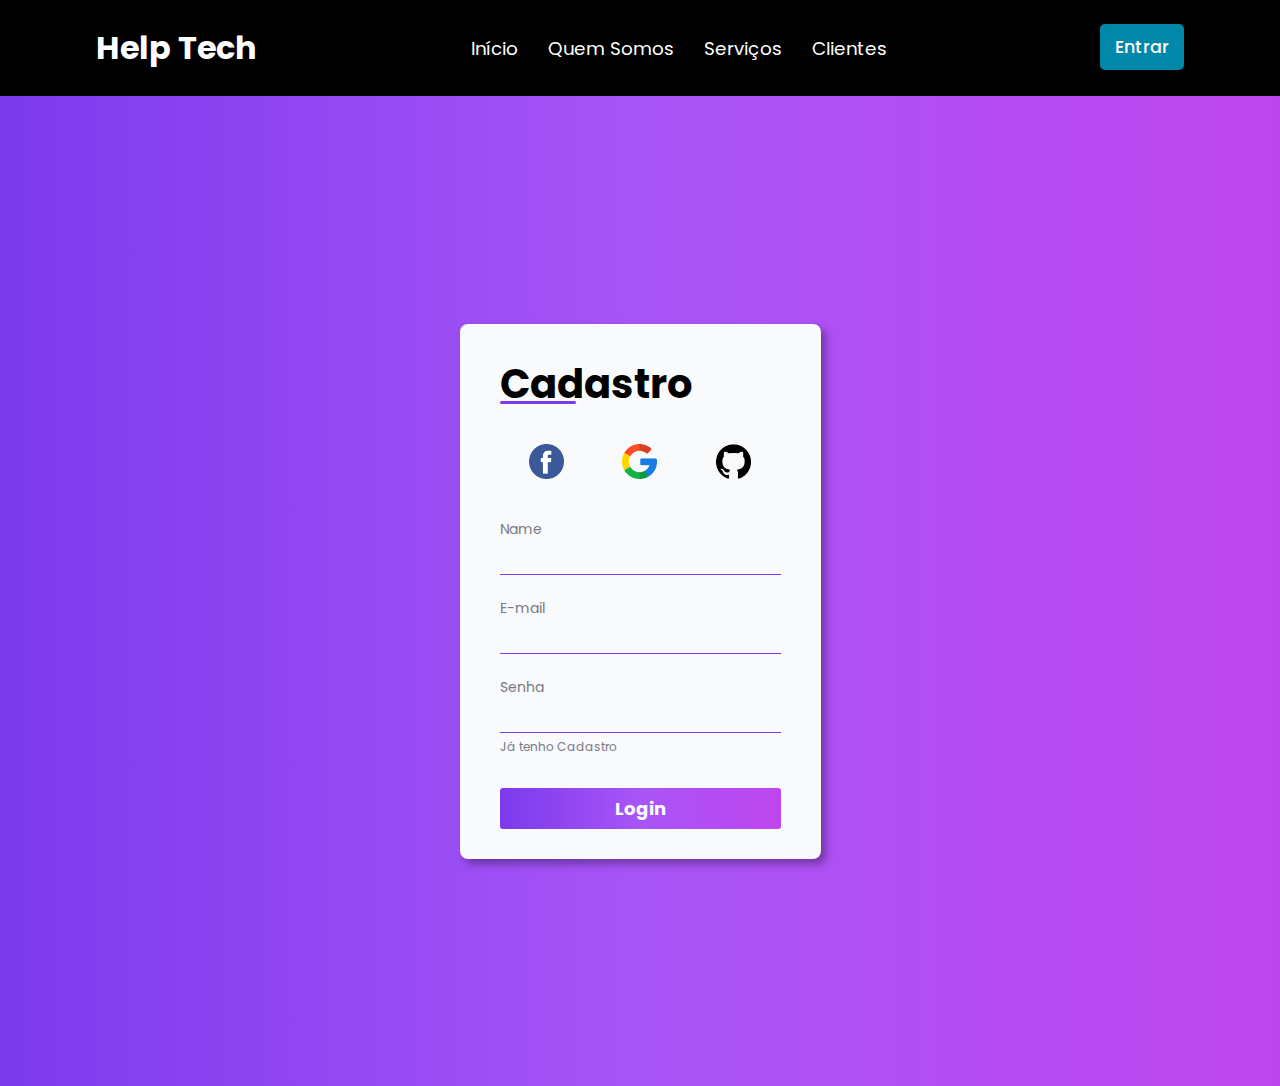
<file: HELPTECH-main/help-tech1/telaCadastro.html>
<!DOCTYPE html>
<html lang="en">
<head>
    <meta charset="UTF-8">
    <meta http-equiv="X-UA-Compatible" content="IE=edge">
    <meta name="viewport" content="width=device-width, initial-scale=1.0">
    <link rel="stylesheet" href="https://cdnjs.cloudflare.com/ajax/libs/font-awesome/6.2.0/css/all.min.css" integrity="sha512-xh6O/CkQoPOWDdYTDqeRdPCVd1SpvCA9XXcUnZS2FmJNp1coAFzvtCN9BmamE+4aHK8yyUHUSCcJHgXloTyT2A==" crossorigin="anonymous" referrerpolicy="no-referrer" />
    
    <link rel="stylesheet" href="telaCadastro.css">
    
    <title>Login Dark/Light Mode</title>
</head>
<body>
    <header>
        <nav class="nav-bar">
            <div class="logo">
                <h1>Help Tech</h1>
            </div>
            <div class="nav-list">
                <ul>
                    <li class="nav-item"><a href="index.html #home" class="nav-link">Início</a></li>
                    <li class="nav-item"><a href="index.html #somos" class="nav-link">Quem Somos</a></li>
                    <li class="nav-item"><a href="index.html #Serviços" class="nav-link"> Serviços</a></li>
                    <li class="nav-item"><a href="index.html #Cliente" class="nav-link">Clientes</a></li>
                </ul>
            </div>
            <div class="login-button">
                <button><a href="telaLogin.html">Entrar</a></button>
            </div>
    
            <div class="mobile-menu-icon">
                <button onclick="menuShow()"><img class="icon" src="menu_white_36dp.svg" alt=""></button>
            </div>
        </nav>
        <div class="mobile-menu">
            <ul>
                <li class="nav-item"><a href="index.html #home" class="nav-link">Início</a></li>
                    <li class="nav-item"><a href="index.html #somos" class="nav-link">Quem Somos</a></li>
                    <li class="nav-item"><a href="index.html #Serviços" class="nav-link"> Serviços</a></li>
                    <li class="nav-item"><a href="index.html #Cliente" class="nav-link">Clientes</a></li>
            </ul>
    
            <div class="login-button">
                <button><a href="telaLogin.html">Entrar</a></button>
            </div>
        </div>
    </header>
    <main id="container">
        <form id="login_form">
         
            <div id="form_header">
                <h1>Cadastro</h1>
                <i id="mode_icon" class="fa-solid fa-moon"></i>
            </div>

          
            <div id="social_media">

                <a href="#">
                    <img src="img/facebook.png" alt="">
                </a>

          
                <a href="#">
                    <img src="img/google.png" alt="Google logo">
                </a>
       
                <a href="#">
                    <img src="img/github.png" alt="">
                </a>
            </div>

       
            <div id="inputs">
              
                <div class="input-box">
                    <label for="name">
                        Name
                        <div class="input-field">
                            <i class="fa-solid fa-user"></i>
                            <input type="text" id="name" name="name">
                        </div>
                    </label>
                </div>
                
        
                <div class="input-box">
                    <label for="email">
                        E-mail
                        <div class="input-field">
                            <i class="fa-solid fa-envelope"></i>
                            <input type="email" id="email" name="email">
                        </div>
                    </label>
                </div>
                
              
                <div class="input-box">
                    <label for="password">
                        Senha
                        <div class="input-field">
                            <i class="fa-solid fa-key"></i>
                            <input type="password" id="password" name="password">
                        </div>
                    </label>
                    
               
                    <div id="forgot_password">
                        <a href="telaLogin.html">
                            Já tenho Cadastro
                        </a>
                    </div>
                </div>
            </div>

      
            <button type="submit" id="login_button">
                Login
            </button>
        </form>
    </main>


    <script type="text/javascript" src="telaCadastro.js"></script>
</body>
</html>
</file>
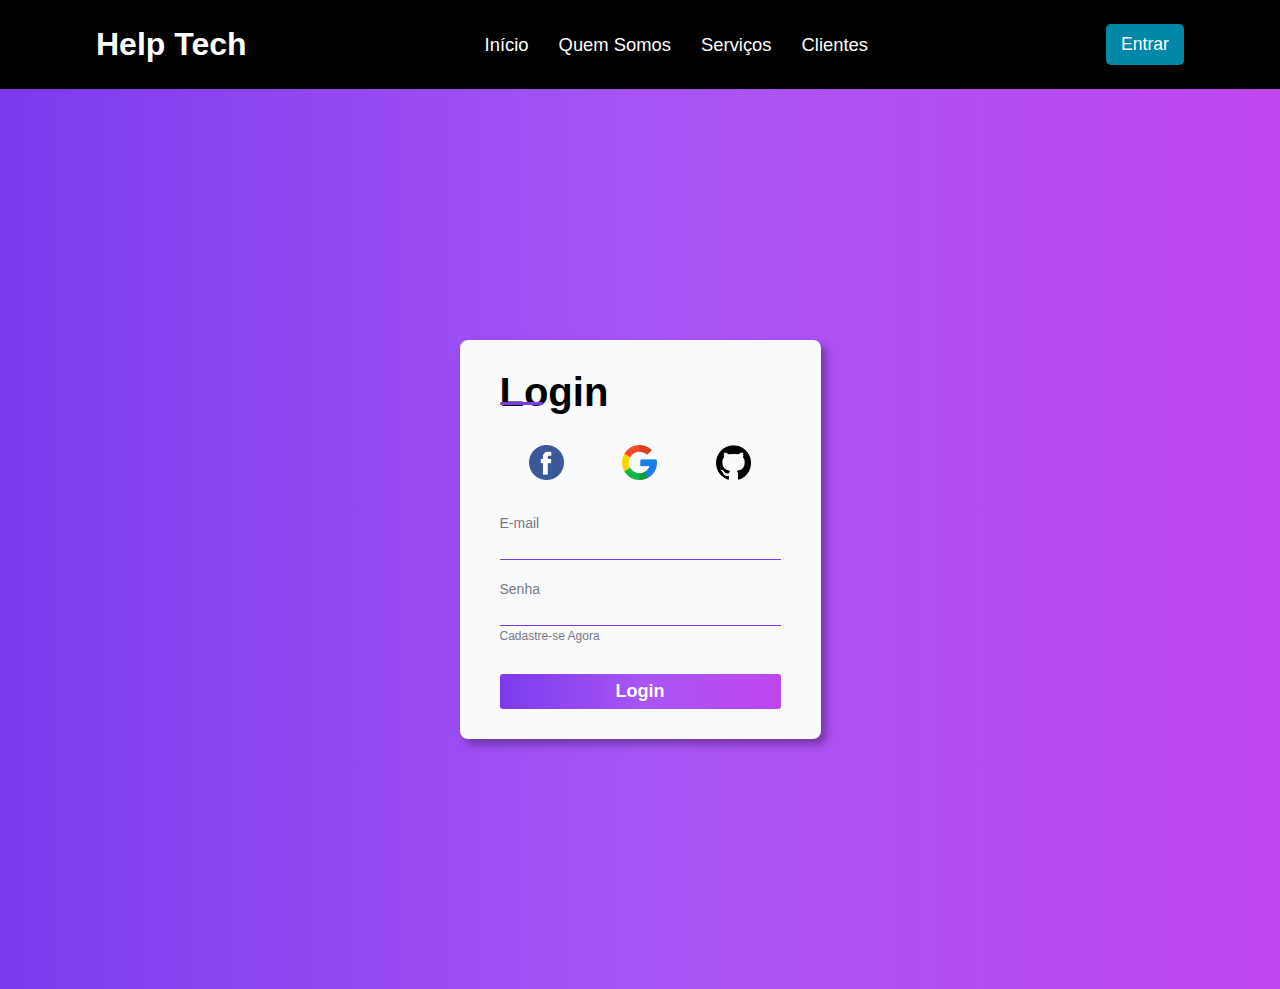
<file: HELPTECH-main/help-tech1/telaLogin.html>
<!DOCTYPE html>
<html lang="pt-br">
<head>
    <meta charset="UTF-8">
    <meta http-equiv="X-UA-Compatible" content="IE=edge">
    <meta name="viewport" content="width=device-width, initial-scale=1.0">
    <link rel="stylesheet" href="https://cdnjs.cloudflare.com/ajax/libs/font-awesome/6.2.0/css/all.min.css" integrity="sha512-xh6O/CkQoPOWDdYTDqeRdPCVd1SpvCA9XXcUnZS2FmJNp1coAFzvtCN9BmamE+4aHK8yyUHUSCcJHgXloTyT2A==" crossorigin="anonymous" referrerpolicy="no-referrer" />
    <link rel="stylesheet" href="index.html">
    <link rel="stylesheet" href="telaLogin.css">
    
    <title>Login Dark/Light Mode</title>
</head>
<body>
    <header>
        <nav class="nav-bar">
            <div class="logo">
                <h1>Help Tech</h1>
            </div>
            <div class="nav-list">
                <ul>
                    <li class="nav-item"><a href="index.html" class="nav-link">Início</a></li>
                    <li class="nav-item"><a href="index.html #somos" class="nav-link">Quem Somos</a></li>
                    <li class="nav-item"><a href="index.html #Serviços" class="nav-link"> Serviços</a></li>
                    <li class="nav-item"><a href="index.html #Cliente" class="nav-link">Clientes</a></li>
                </ul>
            </div>
            <div class="login-button">
                <button><a href="#">Entrar</a></button>
            </div>
    
            <div class="mobile-menu-icon">
                <button onclick="menuShow()"><img class="icon" src="menu_white_36dp.svg" alt=""></button>
            </div>
        </nav>
        <div class="mobile-menu">
            <ul>
                <li class="nav-item"><a href="index.html" class="nav-link">Início</a></li>
                <li class="nav-item"><a href="index.html #somos" class="nav-link">Quem Somos</a></li>
                <li class="nav-item"><a href="index.html #Serviços" class="nav-link"> Serviços</a></li>
                <li class="nav-item"><a href="index.html #Cliente" class="nav-link">Clientes</a></li>
            </ul>
    
            <div class="login-button">
                <button><a href="telaLogin.html">Entrar</a></button>
            </div>
        </div>
    </header>
    <main id="container">
        <form id="login_form">
            <!-- FORM HEADER -->
            <div id="form_header">
                <h1>Login</h1>
                <i id="mode_icon" class="fa-solid fa-moon"></i>
            </div>

            <!-- SOCIAL MEDIA LINKS -->
            <div id="social_media">
                <!-- FACEBOOK -->
                <a href="#">
                    <img src="img/facebook.png" alt="Logo Fecebook">
                </a>

                <!-- GOOGLE -->
                <a href="#">
                    <img src="img/google.png" alt="Google logo">
                </a>
                
                <!-- GITHUB -->
                <a href="#">
                    <img src="img/github.png" alt="">
                </a>
            </div>

            <!-- INPUTS -->
            <div id="inputs">
                
                <!-- EMAIL -->
                <div class="input-box">
                    <label for="email">
                        E-mail
                        <div class="input-field">
                            <i class="fa-solid fa-envelope"></i>
                            <input type="email" id="email" name="email">
                        </div>
                    </label>
                </div>
                
                <!-- PASSWORD -->
                <div class="input-box">
                    <label for="password">
                        Senha
                        <div class="input-field">
                            <i class="fa-solid fa-key"></i>
                            <input type="password" id="password" name="password">
                        </div>
                    </label>
                    
                    <!-- FORGOT PASSWORD -->
                    <div id="forgot_password">
                        <a href="telaCadastro.html">
                            Cadastre-se Agora
                        </a>
                    </div>
                </div>
            </div>

            <!-- LOGIN BUTTON -->
            <button type="submit" id="login_button">
                Login
            </button>
        </form>
    </main>

    <!-- JAVASCRIPT -->
    <script type="text/javascript" src="telaLogin.js"></script>
</body>
</html>
</file>
<file: HELPTECH-main/help-tech1/telaCadastro.css>
@import url('https://fonts.googleapis.com/css2?family=Poppins:wght@100;200;300;400&display=swap');

/** Variables - colors **/
:root {
    /* Light */
    --color-light-50: #f8fafc;

    /* Dark */
    --color-dark-50: #797984;
    --color-dark-100: #312d37;
    --color-dark-900: #000;

    /* Purple */
    --color-purple-50: #7c3aed;
    --color-purple-100: #a855f7;
    --color-purple-200: #bf46ef;

    /* Gradient */
    --color-gradient: linear-gradient(90deg, var(--color-purple-50), var(--color-purple-100), var(--color-purple-200));
}

/* General */
* {
    font-family: 'Poppins', sans-serif;
    margin: 0;
    padding: 0;
    box-sizing: border-box;
}

#container {
    height: 110vh;
    width: 100%;
    display: flex;
    justify-content: center;
    align-items: center;
    background: var(--color-gradient);
}

#login_form {
    display: flex;
    flex-direction: column;
    height: fit-content;
    background-color: var(--color-light-50);
    padding: 30px 40px;
    border-radius: 8px;
    gap: 30px;
    box-shadow: 5px 5px 8px rgba(0, 0, 0, 0.336);
    animation: dark-to-light-background 0.3s ease-in-out;
}

/* Form Header */
#form_header {
    display: flex;
    align-items: center;
    justify-content: space-between;
}

#form_header h1 {
    font-size: 40px;
    position: relative;
}

#form_header h1::before {
    position: absolute;
    content: '';
    width: 40%;
    height: 3px;
    background-color: var(--color-purple-50);
    bottom: 10px;
    border-radius: 5px;
}

#mode_icon {
    cursor: pointer;
    font-size: 20px;
}

/* Social Media */
#social_media {
    display: flex;
    justify-content: space-around;
}

#social_media img {
    width: 35px;
}

#social_media img:hover {
    transform: scale(1.2);
}

/* Inputs */
#inputs {
    display: flex;
    align-items: center;
    justify-content: center;
    flex-direction: column;
    gap: 20px;
}

.input-box>label {
    font-size: 14px;
    color: var(--color-dark-50);
}

.input-field {
    display: flex;
    align-items: center;
    gap: 15px;
    padding: 3px;
    border-bottom: 1px solid var(--color-purple-50);
    cursor: text;
}

.input-field i {
    font-size: 18px;
    cursor: text;
    color: var(--color-dark-900);
} 

.input-field input {
    border: none;
    width: 260px;
    background-color: transparent;
    font-size: 18px;
    padding: 0px 5px;
}

.input-field input:focus {
    outline: none;
}

/* Forgot password */
#forgot_password a {
    text-decoration: none;
    color: var(--color-dark-50);
    font-size: 12px;
}

#forgot_password a:hover {
    color: var(--color-purple-50);
}

/* Login Button */
#login_button {
    border: none;
    background: var(--color-gradient);
    padding: 7px;
    border-radius: 3px;
    color: var(--color-light-50);
    font-weight: bold;
    font-size: 18px;
    cursor: pointer;
}

#login_button:hover {
    transform: scale(1.05);
}

/* Dark Mode */
.dark#login_form {
    color: var(--color-light-50);
    background-color: var(--color-dark-100);
    animation: light-to-dark-background 0.3s ease-in-out;
}

.dark#login_form .input-field input,
.dark#login_form .input-field i {
    color: var(--color-light-50);
}

@keyframes dark-to-light-background {
    0% {
        background-color:var(--color-dark-100);
    }
    100.0% {
        background-color:var(--color-light-50);
    }
}

@keyframes light-to-dark-background {
    0% {
        background-color:var(--color-light-50);
    }
    100.0% {
        background-color:var(--color-dark-100); 
    }
}


header {
    background-color: #000000;
    box-shadow: 0px 3px 10px #464646;
}

.nav-bar {
    display: flex;
    justify-content: space-between;
    padding: 1.5rem 6rem;
}

.logo {
    display: flex;
    align-items: center;
}

.logo h1 {
    color: #fff;
}

.nav-list {
    display: flex;
    align-items: center;
}

.nav-list ul {
    display: flex;
    justify-content: center;
    list-style: none;
}

.nav-item {
    margin: 0 15px;
}

.nav-link {
    text-decoration: none;
    font-size: 1.15rem;
    color: #fff;
    font-weight: 400;
}

.login-button button {
    border: none;
    padding: 10px 15px;
    border-radius: 5px;
    background-color: #0187a7;
}

.login-button button a {
    text-decoration: none;
    color: #fff;
    font-weight: 500;
    font-size: 1.1rem;
}

.mobile-menu-icon {
    display: none;
}

.mobile-menu {
    display: none;
}

@media screen and (max-width: 730px) {
    .nav-bar {
        padding: 1.5rem 4rem;
    }
    .nav-item {
        display: none;
    }
    .login-button {
        display: none;
    }
    .mobile-menu-icon {
        display: block;
    }
    .mobile-menu-icon button {
        background-color: transparent;
        border: none;
        cursor: pointer;
    }
    .mobile-menu ul {
        display: flex;
        flex-direction: column;
        text-align: center;
        padding-bottom: 1rem;
    }
    .mobile-menu .nav-item {
        display: block;
        padding-top: 1.2rem;
    }
    .mobile-menu .login-button {
        display: block;
        padding: 1rem 2rem;
    }
    .mobile-menu .login-button button {
        width: 100%;
    }
    .open {
        display: block;
    }
}
</file>
<file: HELPTECH-main/help-tech1/telaLogin.css>
@import url('https://fonts.googleapis.com/css2?family=Poppins:wght@100;200;300;400&display=swap');

/** Variables - colors **/
:root {
    /* Light */
    --color-light-50: #f8fafc;

    /* Dark */
    --color-dark-50: #797984;
    --color-dark-100: #312d37;
    --color-dark-900: #000;

    /* Purple */
    --color-purple-50: #7c3aed;
    --color-purple-100: #a855f7;
    --color-purple-200: #bf46ef;

    /* Gradient */
    --color-gradient: linear-gradient(90deg, var(--color-purple-50), var(--color-purple-100), var(--color-purple-200));
}

/* General */
* {
    font-family: 'Poppins', sans-serif;
    margin: 0;
    padding: 0;
    box-sizing: border-box;
}


#container {
    height: 100vh;
    width: 100%;
    display: flex;
    justify-content: center;
    align-items: center;
    background: var(--color-gradient);
}

#login_form {
    display: flex;
    flex-direction: column;
    height: fit-content;
    background-color: var(--color-light-50);
    padding: 30px 40px;
    border-radius: 8px;
    gap: 30px;
    box-shadow: 5px 5px 8px rgba(0, 0, 0, 0.336);
    animation: dark-to-light-background 0.3s ease-in-out;
}

/* Form Header */
#form_header {
    display: flex;
    align-items: center;
    justify-content: space-between;
}

#form_header h1 {
    font-size: 40px;
    position: relative;
}

#form_header h1::before {
    position: absolute;
    content: '';
    width: 40%;
    height: 3px;
    background-color: var(--color-purple-50);
    bottom: 10px;
    border-radius: 5px;
}

#mode_icon {
    cursor: pointer;
    font-size: 20px;
}

/* Social Media */
#social_media {
    display: flex;
    justify-content: space-around;
}

#social_media img {
    width: 35px;
}

#social_media img:hover {
    transform: scale(1.2);
}

/* Inputs */
#inputs {
    display: flex;
    align-items: center;
    justify-content: center;
    flex-direction: column;
    gap: 20px;
}

.input-box>label {
    font-size: 14px;
    color: var(--color-dark-50);
}

.input-field {
    display: flex;
    align-items: center;
    gap: 15px;
    padding: 3px;
    border-bottom: 1px solid var(--color-purple-50);
    cursor: text;
}

.input-field i {
    font-size: 18px;
    cursor: text;
    color: var(--color-dark-900);
} 

.input-field input {
    border: none;
    width: 260px;
    background-color: transparent;
    font-size: 18px;
    padding: 0px 5px;
}

.input-field input:focus {
    outline: none;
}

/* Forgot password */
#forgot_password a {
    text-decoration: none;
    color: var(--color-dark-50);
    font-size: 12px;
}

#forgot_password a:hover {
    color: var(--color-purple-50);
}

/* Login Button */
#login_button {
    border: none;
    background: var(--color-gradient);
    padding: 7px;
    border-radius: 3px;
    color: var(--color-light-50);
    font-weight: bold;
    font-size: 18px;
    cursor: pointer;
}

#login_button:hover {
    transform: scale(1.05);
}

/* Dark Mode */
.dark#login_form {
    color: var(--color-light-50);
    background-color: var(--color-dark-100);
    animation: light-to-dark-background 0.3s ease-in-out;
}

.dark#login_form .input-field input,
.dark#login_form .input-field i {
    color: var(--color-light-50);
}

@keyframes dark-to-light-background {
    0% {
        background-color:var(--color-dark-100);
    }
    100.0% {
        background-color:var(--color-light-50);
    }
}

@keyframes light-to-dark-background {
    0% {
        background-color:var(--color-light-50);
    }
    100.0% {
        background-color:var(--color-dark-100); 
    }
}

@import url('https://fonts.googleapis.com/css2?family=Inter:wght@200;300;400;500&display=swap');
* {
    padding: 0;
    margin: 0;
    font-family: 'Inter', sans-serif;
}

header {
    background-color: #000000;
    box-shadow: 0px 3px 10px #464646;
}

.nav-bar {
    display: flex;
    justify-content: space-between;
    padding: 1.5rem 6rem;
}

.logo {
    display: flex;
    align-items: center;
}

.logo h1 {
    color: #fff;
}

.nav-list {
    display: flex;
    align-items: center;
}

.nav-list ul {
    display: flex;
    justify-content: center;
    list-style: none;
}

.nav-item {
    margin: 0 15px;
}

.nav-link {
    text-decoration: none;
    font-size: 1.15rem;
    color: #fff;
    font-weight: 400;
}

.login-button button {
    border: none;
    padding: 10px 15px;
    border-radius: 5px;
    background-color: #0187a7;
}

.login-button button a {
    text-decoration: none;
    color: #fff;
    font-weight: 500;
    font-size: 1.1rem;
}

.mobile-menu-icon {
    display: none;
}

.mobile-menu {
    display: none;
}

@media screen and (max-width: 730px) {
    .nav-bar {
        padding: 1.5rem 4rem;
    }
    .nav-item {
        display: none;
    }
    .login-button {
        display: none;
    }
    .mobile-menu-icon {
        display: block;
    }
    .mobile-menu-icon button {
        background-color: transparent;
        border: none;
        cursor: pointer;
    }
    .mobile-menu ul {
        display: flex;
        flex-direction: column;
        text-align: center;
        padding-bottom: 1rem;
    }
    .mobile-menu .nav-item {
        display: block;
        padding-top: 1.2rem;
    }
    .mobile-menu .login-button {
        display: block;
        padding: 1rem 2rem;
    }
    .mobile-menu .login-button button {
        width: 100%;
    }
    .open {
        display: block;
    }
}
</file>
